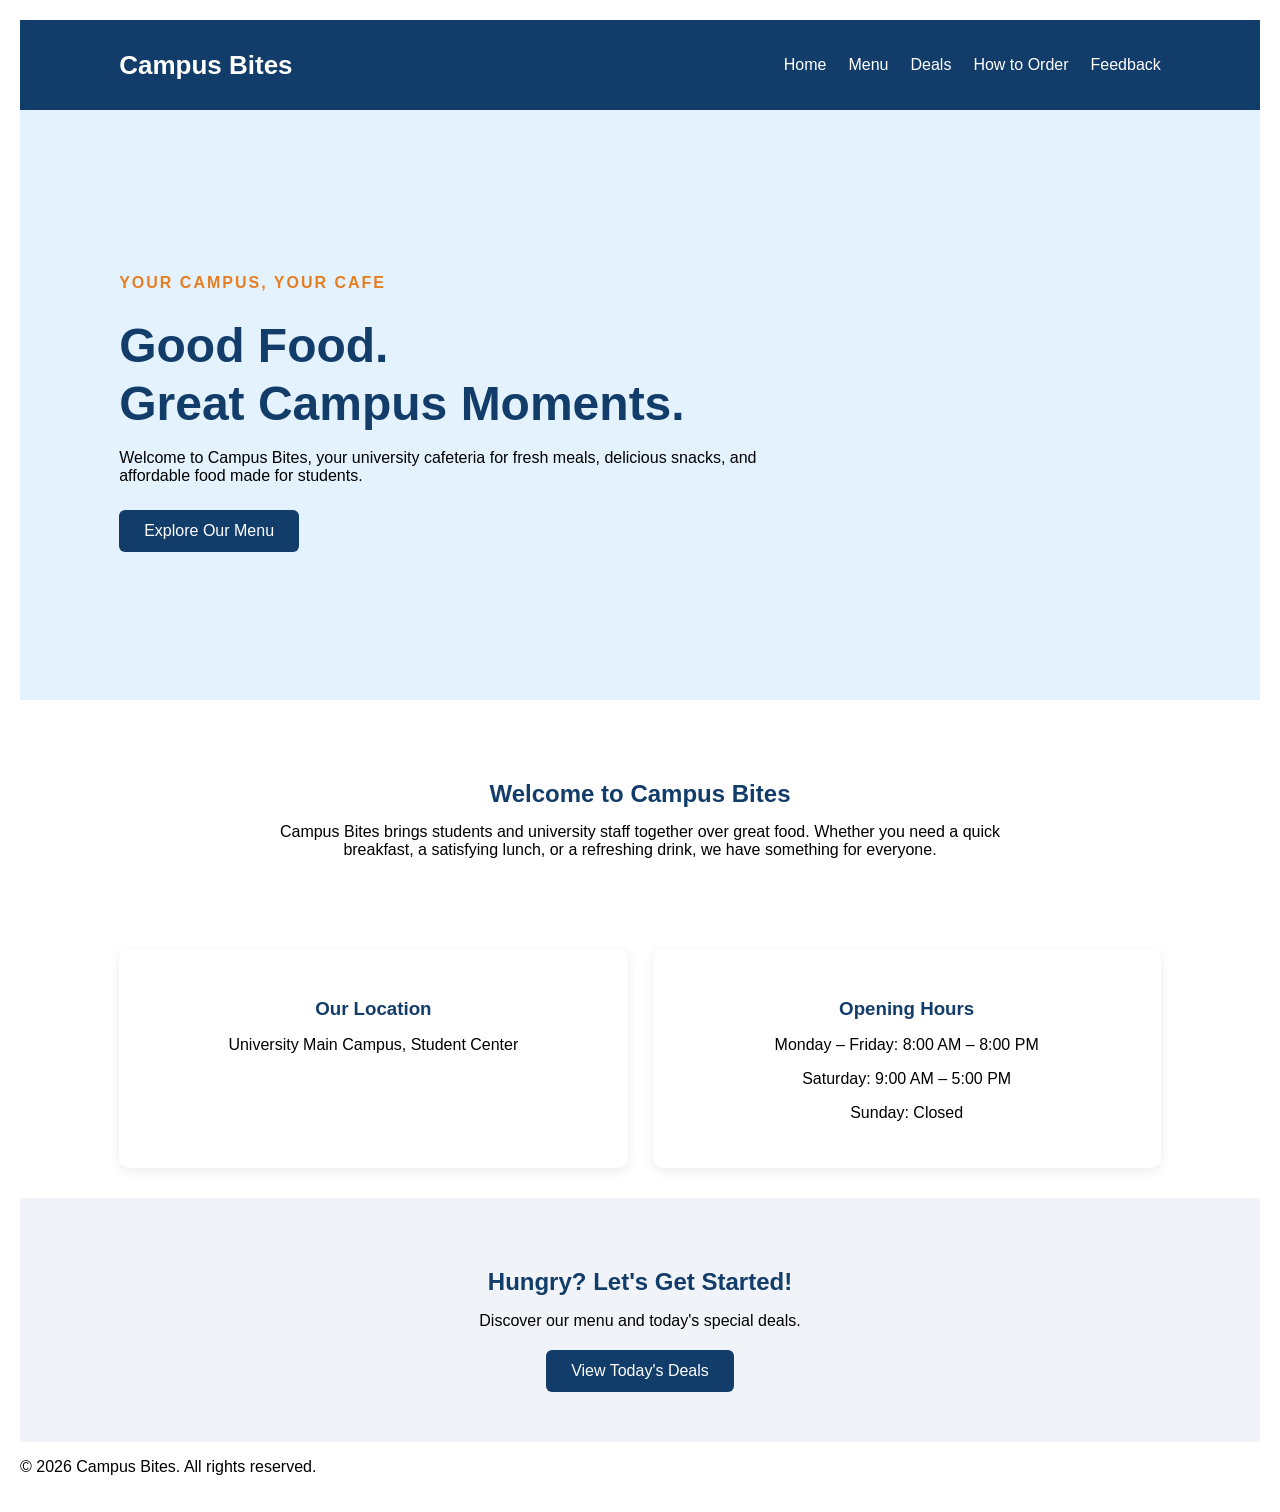
<file: src/index.html>
<!DOCTYPE html>
<html lang="en">
<head>
    <meta charset="UTF-8">
    <meta name="viewport" content="width=device-width, initial-scale=1.0">
    <title>Campus Bites | Home</title>
    <link rel="stylesheet" href="../styles/style.css">
</head>
<body>

    <header>
        <nav class="navbar">
            <a href="index.html" class="logo">Campus Bites</a>

            <ul class="nav-links">
                <li><a href="index.html">Home</a></li>
                <li><a href="menu.html">Menu</a></li>
                <li><a href="deals.html">Deals</a></li>
                <li><a href="order.html">How to Order</a></li>
                <li><a href="feedback.html">Feedback</a></li>
            </ul>
        </nav>
    </header>

    <main>
        <section class="hero">
            <div class="hero-content">
                <p class="hero-label">YOUR CAMPUS, YOUR CAFE</p>

                <h1>Good Food.<br>Great Campus Moments.</h1>

                <p>
                    Welcome to Campus Bites, your university cafeteria
                    for fresh meals, delicious snacks, and affordable
                    food made for students.
                </p>

                <a href="menu.html" class="btn">
                    Explore Our Menu
                </a>
            </div>
        </section>

        <section class="about">
            <h2>Welcome to Campus Bites</h2>

            <p>
                Campus Bites brings students and university staff
                together over great food. Whether you need a quick
                breakfast, a satisfying lunch, or a refreshing drink,
                we have something for everyone.
            </p>
        </section>

        <section class="info">
            <div class="info-card">
                <h3>Our Location</h3>
                <p>University Main Campus, Student Center</p>
            </div>

            <div class="info-card">
                <h3>Opening Hours</h3>
                <p>Monday – Friday: 8:00 AM – 8:00 PM</p>
                <p>Saturday: 9:00 AM – 5:00 PM</p>
                <p>Sunday: Closed</p>
            </div>
        </section>

        <section class="home-cta">
            <h2>Hungry? Let's Get Started!</h2>
            <p>Discover our menu and today's special deals.</p>

            <a href="deals.html" class="btn">
                View Today's Deals
            </a>
        </section>
    </main>

    <footer>
        <p>&copy; 2026 Campus Bites. All rights reserved.</p>
    </footer>

</body>
</html>
</file>
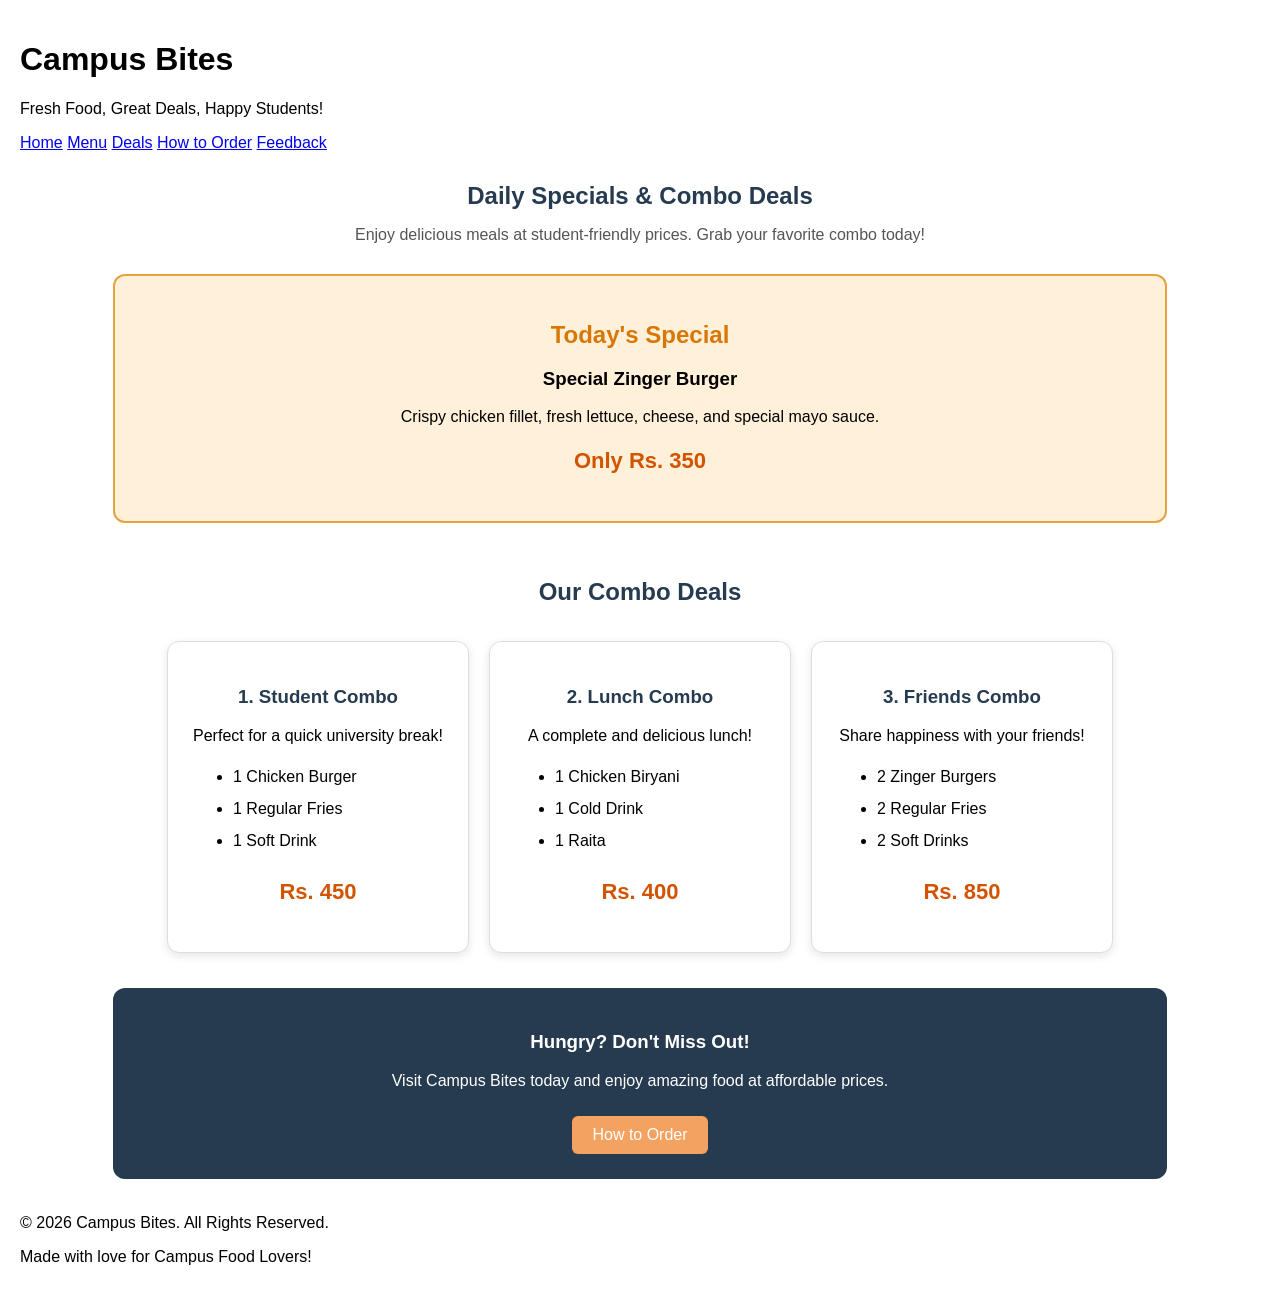
<file: src/deals.html>
<!DOCTYPE html>
<html lang="en">
<head>
    <meta charset="UTF-8">
    <meta name="viewport" content="width=device-width, initial-scale=1.0">
    <title>Daily Deals | Campus Bites</title>

    <!-- Shared CSS File -->
    <link rel="stylesheet" href="../styles/style.css">
</head>

<body>

    <!-- Header -->
    <header>
        <h1>Campus Bites</h1>
        <p>Fresh Food, Great Deals, Happy Students!</p>
    </header>

    <!-- Navigation -->
    <nav>
        <a href="index.html">Home</a>
        <a href="menu.html">Menu</a>
        <a href="deals.html">Deals</a>
        <a href="order.html">How to Order</a>
        <a href="feedback.html">Feedback</a>
    </nav>

    <!-- Main Content -->
    <main class="deals-container">

        <h2>Daily Specials & Combo Deals</h2>
        <p class="intro">
            Enjoy delicious meals at student-friendly prices.
            Grab your favorite combo today!
        </p>

        <!-- Daily Special -->
        <section class="daily-special">
            <h2>Today's Special</h2>
            <h3>Special Zinger Burger</h3>
            <p>
                Crispy chicken fillet, fresh lettuce,
                cheese, and special mayo sauce.
            </p>
            <p class="price">Only Rs. 350</p>
        </section>

        <!-- Combo Deals -->
        <section class="combo-section">

            <h2>Our Combo Deals</h2>

            <div class="deal-card">
                <h3>1. Student Combo</h3>
                <p>Perfect for a quick university break!</p>
                <ul>
                    <li>1 Chicken Burger</li>
                    <li>1 Regular Fries</li>
                    <li>1 Soft Drink</li>
                </ul>
                <p class="price">Rs. 450</p>
            </div>

            <div class="deal-card">
                <h3>2. Lunch Combo</h3>
                <p>A complete and delicious lunch!</p>
                <ul>
                    <li>1 Chicken Biryani</li>
                    <li>1 Cold Drink</li>
                    <li>1 Raita</li>
                </ul>
                <p class="price">Rs. 400</p>
            </div>

            <div class="deal-card">
                <h3>3. Friends Combo</h3>
                <p>Share happiness with your friends!</p>
                <ul>
                    <li>2 Zinger Burgers</li>
                    <li>2 Regular Fries</li>
                    <li>2 Soft Drinks</li>
                </ul>
                <p class="price">Rs. 850</p>
            </div>

        </section>

        <!-- Special Note -->
        <section class="special-note">
            <h3>Hungry? Don't Miss Out!</h3>
            <p>Visit Campus Bites today and enjoy amazing food at affordable prices.</p>
            <a href="order.html">How to Order</a>
        </section>

    </main>

    <!-- Footer -->
    <footer>
        <p>&copy; 2026 Campus Bites. All Rights Reserved.</p>
        <p>Made with love for Campus Food Lovers!</p>
    </footer>

</body>
</html>
</file>
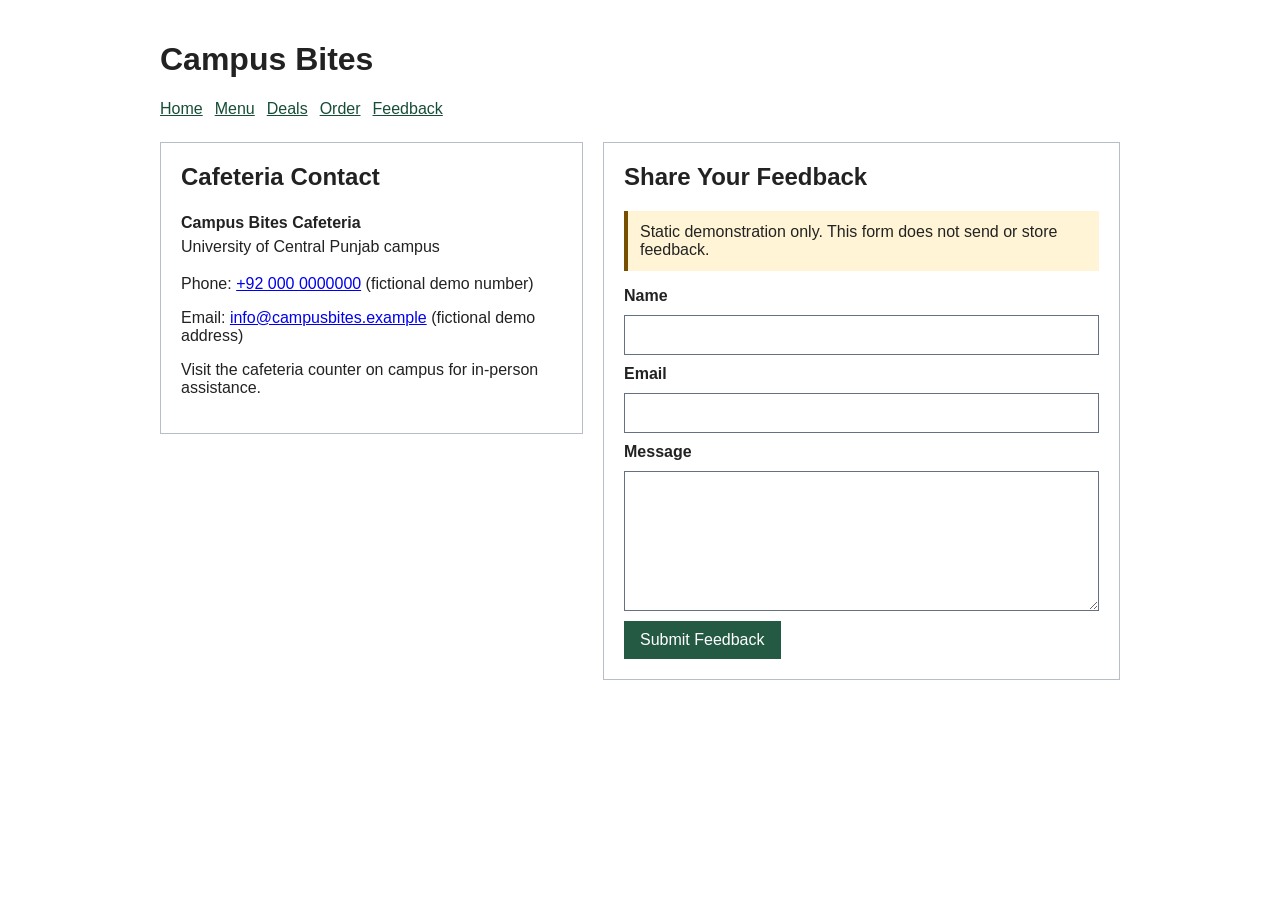
<file: src/feedback.html>
<!DOCTYPE html>
<html lang="en">
<head>
    <meta charset="UTF-8">
    <meta name="viewport" content="width=device-width, initial-scale=1.0">
    <title>Campus Bites - Feedback</title>
    <link rel="stylesheet" href="../styles/style.css">
</head>
<body class="feedback-page">
    <header class="feedback-header">
        <h1>Campus Bites</h1>
        <nav aria-label="Main navigation">
            <ul class="feedback-nav">
                <li><a href="index.html">Home</a></li>
                <li><a href="menu.html">Menu</a></li>
                <li><a href="deals.html">Deals</a></li>
                <li><a href="order.html">Order</a></li>
                <li><a href="feedback.html" aria-current="page">Feedback</a></li>
            </ul>
        </nav>
    </header>

    <main class="feedback-content">
        <section class="feedback-card" aria-labelledby="contact-heading">
            <h2 id="contact-heading">Cafeteria Contact</h2>
            <address>
                <strong>Campus Bites Cafeteria</strong><br>
                University of Central Punjab campus
            </address>
            <p>Phone: <a href="tel:+920000000000">+92 000 0000000</a> (fictional demo number)</p>
            <p>Email: <a href="mailto:info@campusbites.example">info@campusbites.example</a> (fictional demo address)</p>
            <p>Visit the cafeteria counter on campus for in-person assistance.</p>
        </section>

        <section class="feedback-card" aria-labelledby="feedback-heading">
            <h2 id="feedback-heading">Share Your Feedback</h2>
            <p class="feedback-demo-note" id="feedback-demo-note">Static demonstration only. This form does not send or store feedback.</p>
            <form class="feedback-form" aria-describedby="feedback-demo-note">
                <label for="feedback-name">Name</label>
                <input id="feedback-name" name="name" type="text" autocomplete="name">

                <label for="feedback-email">Email</label>
                <input id="feedback-email" name="email" type="email" autocomplete="email">

                <label for="feedback-message">Message</label>
                <textarea id="feedback-message" name="message" rows="6"></textarea>

                <button type="button">Submit Feedback</button>
            </form>
        </section>
    </main>
</body>
</html>
</file>
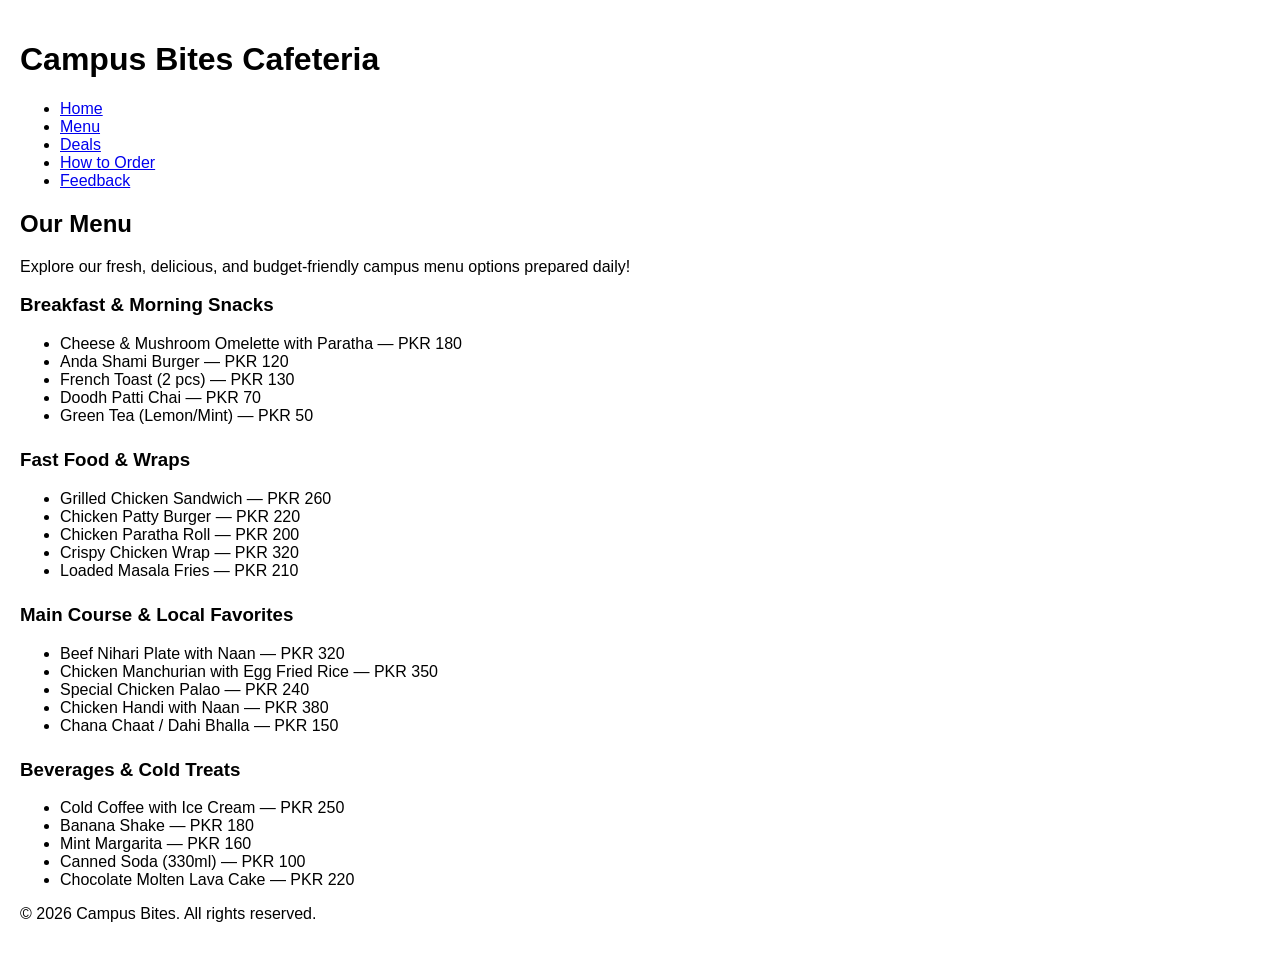
<file: src/menu.html>
<!DOCTYPE html>
<html lang="en">
<head>
    <meta charset="UTF-8">
    <meta name="viewport" content="width=device-width, initial-scale=1.0">
    <title>Campus Bites - Menu</title>
    <link rel="stylesheet" href="../styles/style.css">
</head>
<body>
    <header>
        <h1>Campus Bites Cafeteria</h1>
        <nav>
            <ul>
                <li><a href="index.html">Home</a></li>
                <li><a href="menu.html">Menu</a></li>
                <li><a href="deals.html">Deals</a></li>
                <li><a href="order.html">How to Order</a></li>
                <li><a href="feedback.html">Feedback</a></li>
            </ul>
        </nav>
    </header>
    <main>
        <h2>Our Menu</h2>
        <p>Explore our fresh, delicious, and budget-friendly campus menu options prepared daily!</p>
        
        <section>
            <h3>Breakfast & Morning Snacks</h3>
            <ul>
                <li>Cheese & Mushroom Omelette with Paratha — PKR 180</li>
                <li>Anda Shami Burger — PKR 120</li>
                <li>French Toast (2 pcs) — PKR 130</li>
                <li>Doodh Patti Chai — PKR 70</li>
                <li>Green Tea (Lemon/Mint) — PKR 50</li>
            </ul>
        </section>

        <section style="margin-top: 1.5rem;">
            <h3>Fast Food & Wraps</h3>
            <ul>
                <li>Grilled Chicken Sandwich — PKR 260</li>
                <li>Chicken Patty Burger — PKR 220</li>
                <li>Chicken Paratha Roll — PKR 200</li>
                <li>Crispy Chicken Wrap — PKR 320</li>
                <li>Loaded Masala Fries — PKR 210</li>
            </ul>
        </section>

        <section style="margin-top: 1.5rem;">
            <h3>Main Course & Local Favorites</h3>
            <ul>
                <li>Beef Nihari Plate with Naan — PKR 320</li>
                <li>Chicken Manchurian with Egg Fried Rice — PKR 350</li>
                <li>Special Chicken Palao — PKR 240</li>
                <li>Chicken Handi with Naan — PKR 380</li>
                <li>Chana Chaat / Dahi Bhalla — PKR 150</li>
            </ul>
        </section>

        <section style="margin-top: 1.5rem;">
            <h3>Beverages & Cold Treats</h3>
            <ul>
                <li>Cold Coffee with Ice Cream — PKR 250</li>
                <li>Banana Shake — PKR 180</li>
                <li>Mint Margarita — PKR 160</li>
                <li>Canned Soda (330ml) — PKR 100</li>
                <li>Chocolate Molten Lava Cake — PKR 220</li>
            </ul>
        </section>
    </main>
    <footer>
        <p>&copy; 2026 Campus Bites. All rights reserved.</p>
    </footer>
</body>
</html>
</file>
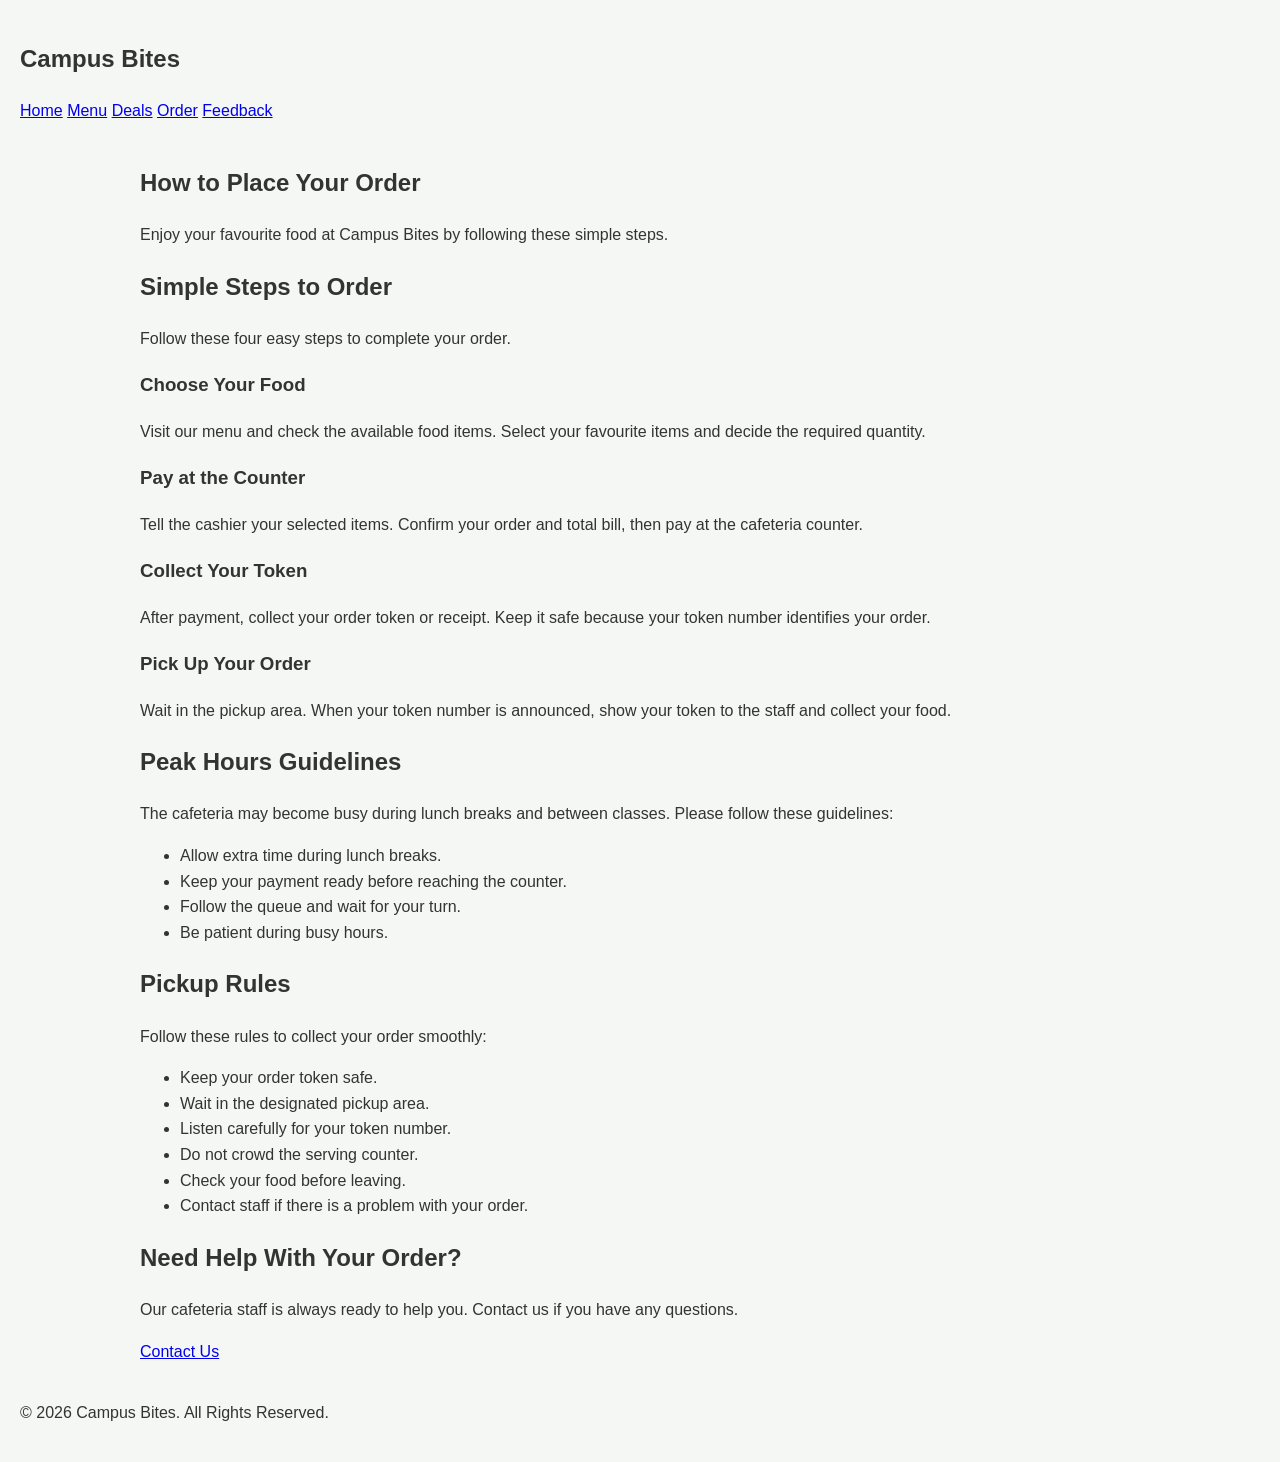
<file: src/order.html>
<!DOCTYPE html>
<html lang="en">
<head>
    <meta charset="UTF-8">
    <meta name="viewport" content="width=device-width, initial-scale=1.0">
    <title>Campus Bites - Order</title>
    <link rel="stylesheet" href="../styles/style.css">
</head>

<body class="order-page">

    <header class="order-header">
        <h2>Campus Bites</h2>

        <nav>
            <a href="index.html">Home</a>
            <a href="menu.html">Menu</a>
            <a href="deals.html">Deals</a>
            <a href="order.html">Order</a>
            <a href="feedback.html">Feedback</a>
        </nav>
    </header>

    <main class="order-container">

        <section class="order-hero">
            <h1>How to Place Your Order</h1>
            <p>Enjoy your favourite food at Campus Bites by following these simple steps.</p>
        </section>

        <section class="order-section">
            <h2>Simple Steps to Order</h2>
            <p>Follow these four easy steps to complete your order.</p>

            <div class="order-steps">

                <div class="order-card">
                    <h3>Choose Your Food</h3>
                    <p>Visit our menu and check the available food items. Select your favourite items and decide the required quantity.</p>
                </div>

                <div class="order-card">
                    <h3>Pay at the Counter</h3>
                    <p>Tell the cashier your selected items. Confirm your order and total bill, then pay at the cafeteria counter.</p>
                </div>

                <div class="order-card">
                    <h3>Collect Your Token</h3>
                    <p>After payment, collect your order token or receipt. Keep it safe because your token number identifies your order.</p>
                </div>

                <div class="order-card">
                    <h3>Pick Up Your Order</h3>
                    <p>Wait in the pickup area. When your token number is announced, show your token to the staff and collect your food.</p>
                </div>

            </div>
        </section>

        <section class="order-section">
            <h2>Peak Hours Guidelines</h2>
            <p>The cafeteria may become busy during lunch breaks and between classes. Please follow these guidelines:</p>

            <ul>
                <li>Allow extra time during lunch breaks.</li>
                <li>Keep your payment ready before reaching the counter.</li>
                <li>Follow the queue and wait for your turn.</li>
                <li>Be patient during busy hours.</li>
            </ul>
        </section>

        <section class="order-section">
            <h2>Pickup Rules</h2>
            <p>Follow these rules to collect your order smoothly:</p>

            <ul>
                <li>Keep your order token safe.</li>
                <li>Wait in the designated pickup area.</li>
                <li>Listen carefully for your token number.</li>
                <li>Do not crowd the serving counter.</li>
                <li>Check your food before leaving.</li>
                <li>Contact staff if there is a problem with your order.</li>
            </ul>
        </section>

        <section class="order-help">
            <h2>Need Help With Your Order?</h2>
            <p>Our cafeteria staff is always ready to help you. Contact us if you have any questions.</p>
            <a href="feedback.html">Contact Us</a>
        </section>

    </main>

    <footer class="order-footer">
        <p>&copy; 2026 Campus Bites. All Rights Reserved.</p>
    </footer>

</body>
</html>
</file>
<file: styles/style.css>
body {
    font-family: Arial, sans-serif;
    margin: 0;
    padding: 20px;
}

.order-page {
    font-family: Arial, sans-serif;
    background: #f5f7f5;
    color: #333;
    line-height: 1.6;
}

.order-page .order-container {
    max-width: 1000px;
    margin: auto;
    padding: 20px;
}

/* Deals Page Styling */

.deals-container {
    width: 85%;
    margin: 30px auto;
    text-align: center;
}

.deals-container h2 {
    color: #263b50;
    margin-bottom: 15px;
}

.intro {
    color: #555;
    margin-bottom: 30px;
}

.daily-special {
    background-color: #fff0d9;
    padding: 25px;
    border-radius: 12px;
    margin-bottom: 35px;
    border: 2px solid #e6a23c;
}

.daily-special h2 {
    color: #d97706;
}

.price {
    color: #d35400;
    font-size: 22px;
    font-weight: bold;
}

.combo-section {
    display: flex;
    flex-wrap: wrap;
    justify-content: center;
    gap: 20px;
}

.combo-section > h2 {
    width: 100%;
}

.deal-card {
    background-color: #ffffff;
    border: 1px solid #ddd;
    border-radius: 12px;
    padding: 25px;
    width: 250px;
    box-shadow: 0 3px 10px rgba(0,0,0,0.1);
}

.deal-card h3 {
    color: #263b50;
}

.deal-card ul {
    text-align: left;
    line-height: 2;
}

.special-note {
    background-color: #263b50;
    color: white;
    padding: 25px;
    margin: 35px 0;
    border-radius: 12px;
}

.special-note a {
    display: inline-block;
    background-color: #f4a261;
    color: white;
    padding: 10px 20px;
    text-decoration: none;
    border-radius: 6px;
    margin-top: 10px;
}

/* Responsive Design */
@media (max-width: 768px) {
    .deals-container {
        width: 95%;
    }

    .combo-section {
        flex-direction: column;
        align-items: center;
    }

    .deal-card {
        width: 85%;
    }

    nav a {
        display: inline-block;
        margin: 5px;
    }
}

.feedback-page {
    color: #222;
    max-width: 960px;
    margin: 0 auto;
}

.feedback-header {
    margin-bottom: 24px;
}

.feedback-nav {
    display: flex;
    flex-wrap: wrap;
    gap: 12px;
    list-style: none;
    margin: 0;
    padding: 0;
}

.feedback-nav a {
    color: #174d37;
}

.feedback-content {
    display: grid;
    grid-template-columns: minmax(0, 0.9fr) minmax(0, 1.1fr);
    gap: 20px;
    align-items: start;
}

.feedback-card {
    border: 1px solid #b8bec7;
    padding: 20px;
}

.feedback-card h2 {
    margin-top: 0;
}

.feedback-card address {
    font-style: normal;
    line-height: 1.5;
}

.feedback-demo-note {
    border-left: 4px solid #765000;
    background: #fff5d6;
    padding: 12px;
}

.feedback-form {
    display: grid;
    gap: 10px;
}

.feedback-form label {
    font-weight: 600;
}

.feedback-form input,
.feedback-form textarea {
    box-sizing: border-box;
    width: 100%;
    border: 1px solid #667085;
    padding: 10px;
    font: inherit;
}

.feedback-form textarea {
    min-height: 140px;
    resize: vertical;
}

.feedback-form button {
    justify-self: start;
    border: 0;
    background: #245a44;
    color: #fff;
    padding: 10px 16px;
    font: inherit;
}

.feedback-nav a:focus-visible,
.feedback-form input:focus-visible,
.feedback-form textarea:focus-visible,
.feedback-form button:focus-visible {
    outline: 3px solid #174d37;
    outline-offset: 2px;
}

@media (max-width: 640px) {
    .feedback-content {
        grid-template-columns: 1fr;
    }
}

/* Home Page */

.navbar {
    display: flex;
    justify-content: space-between;
    align-items: center;
    padding: 20px 8%;
    background-color: #123c69;
}

.logo {
    color: white;
    font-size: 26px;
    font-weight: bold;
    text-decoration: none;
}

.nav-links {
    display: flex;
    list-style: none;
    gap: 22px;
}

.nav-links a {
    color: white;
    text-decoration: none;
    font-weight: 500;
}

.nav-links a:hover {
    color: #ffd166;
}

.hero {
    min-height: 450px;
    display: flex;
    align-items: center;
    padding: 70px 8%;
    background: #e3f2fd;
}

.hero-content {
    max-width: 650px;
}

.hero-label {
    color: #e67e22;
    font-weight: bold;
    letter-spacing: 2px;
}

.hero h1 {
    color: #123c69;
    font-size: 48px;
    line-height: 1.2;
    margin: 15px 0;
}

.hero-content > p {
    margin-bottom: 25px;
}

.btn {
    display: inline-block;
    padding: 12px 25px;
    background: #123c69;
    color: white;
    text-decoration: none;
    border-radius: 6px;
}

.btn:hover {
    background: #1e6091;
}

.about {
    text-align: center;
    padding: 60px 8%;
}

.about h2,
.info-card h3 {
    color: #123c69;
    margin-bottom: 15px;
}

.about p {
    max-width: 750px;
    margin: auto;
}

.info {
    display: flex;
    justify-content: center;
    gap: 25px;
    padding: 30px 8%;
}

.info-card {
    flex: 1;
    padding: 30px;
    background: white;
    text-align: center;
    border-radius: 10px;
    box-shadow: 0 3px 12px rgba(0, 0, 0, 0.08);
}

.home-cta {
    text-align: center;
    padding: 50px 20px;
    background: #f0f4f8;
}

.home-cta h2 {
    color: #123c69;
    margin-bottom: 10px;
}

.home-cta p {
    margin-bottom: 20px;
}

@media (max-width: 768px) {
    .navbar {
        flex-direction: column;
        gap: 15px;
    }

    .nav-links {
        flex-wrap: wrap;
        justify-content: center;
        gap: 12px;
    }

    .hero h1 {
        font-size: 34px;
    }

    .info {
        flex-direction: column;
    }
}
</file>
